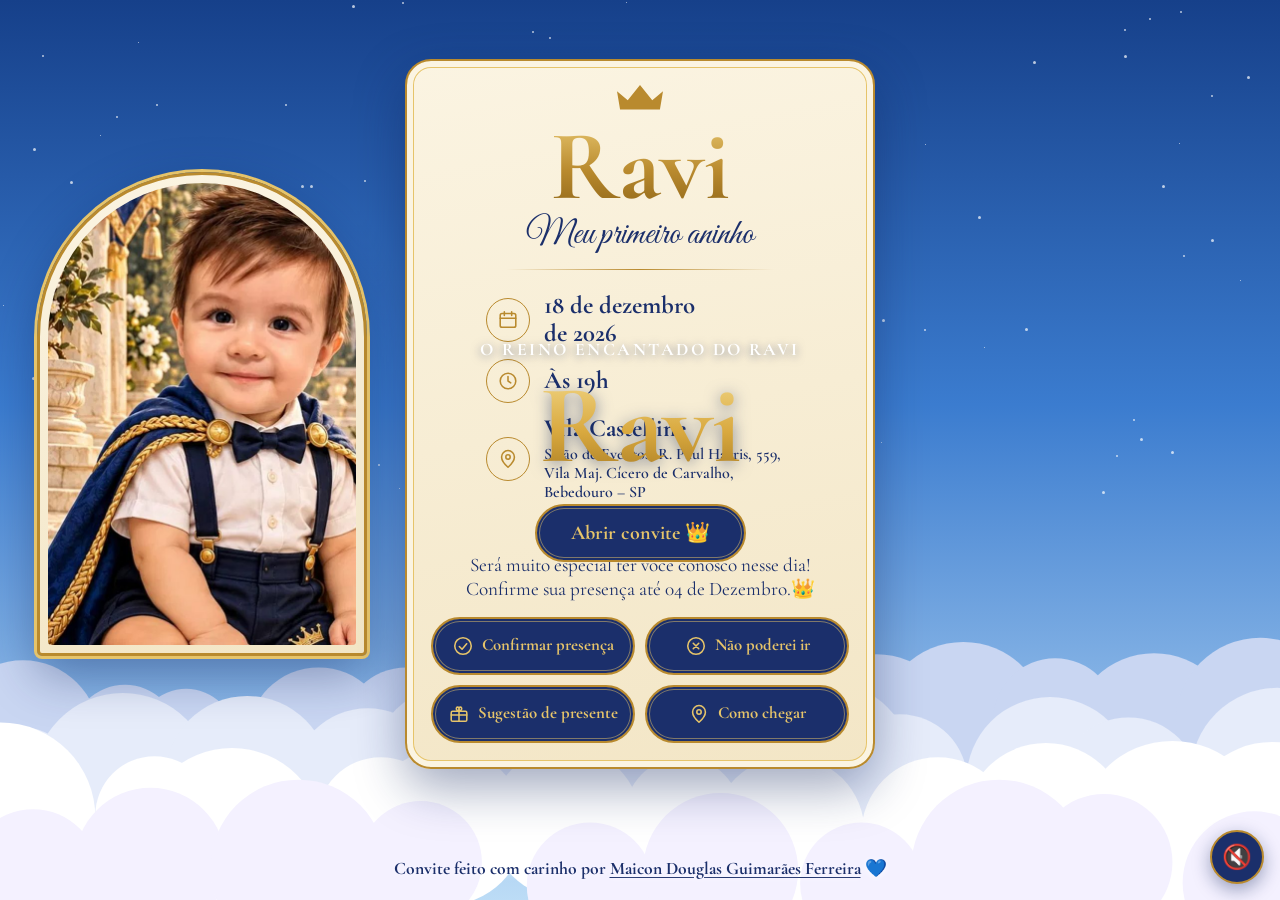
<file: index.html>
<!doctype html>
<html lang="pt-BR">
<head>
<meta charset="utf-8">
<meta name="viewport" content="width=device-width, initial-scale=1, viewport-fit=cover">
<title>Ravi faz 1 aninho – Convite</title>
<link rel="preconnect" href="https://fonts.googleapis.com">
<link href="https://fonts.googleapis.com/css2?family=Cormorant+Garamond:wght@500;600;700&family=Great+Vibes&display=swap" rel="stylesheet">
<link rel="stylesheet" href="css/style.css">
</head>
<body>
<div class="stage" aria-hidden="true">
  <div id="stars"></div>
  <div class="castle">
    <svg viewBox="0 -90 600 400" xmlns="http://www.w3.org/2000/svg">
      <path d="M40 310Q300 225 560 310Z" fill="#78a868"/>
      <line x1="120" y1="212" x2="480" y2="212" stroke="#fbfbf7" stroke-width="10" stroke-dasharray="11 7"/>
      <rect x="120" y="217" width="360" height="75" fill="#fbfbf7"/>
      <rect x="120" y="217" width="360" height="75" fill="#d9e1f1" opacity=".35"/>
      <!-- torres laterais -->
      <rect x="150" y="165" width="32" height="130" fill="#fbfbf7"/><rect x="172" y="165" width="10" height="130" fill="#d9e1f1"/>
      <rect x="418" y="165" width="32" height="130" fill="#fbfbf7"/><rect x="440" y="165" width="10" height="130" fill="#d9e1f1"/>
      <polygon points="144,167 166,100 188,167" fill="#1f3a8a"/><polygon points="166,100 188,167 166,167" fill="#15296b"/>
      <polygon points="412,167 434,100 456,167" fill="#1f3a8a"/><polygon points="434,100 456,167 434,167" fill="#15296b"/>
      <rect x="205" y="120" width="40" height="175" fill="#fbfbf7"/><rect x="235" y="120" width="10" height="175" fill="#d9e1f1"/>
      <rect x="355" y="120" width="40" height="175" fill="#fbfbf7"/><rect x="385" y="120" width="10" height="175" fill="#d9e1f1"/>
      <polygon points="198,122 225,40 252,122" fill="#1f3a8a"/><polygon points="225,40 252,122 225,122" fill="#15296b"/>
      <polygon points="348,122 375,40 402,122" fill="#1f3a8a"/><polygon points="375,40 402,122 375,122" fill="#15296b"/>
      <!-- corpo central -->
      <rect x="240" y="165" width="120" height="130" fill="#fbfbf7"/><rect x="340" y="165" width="20" height="130" fill="#d9e1f1"/>
      <polygon points="232,168 300,118 368,168" fill="#1f3a8a" stroke="#e6c46a" stroke-width="3" stroke-linejoin="round"/>
      <rect x="245" y="95" width="18" height="75" fill="#fbfbf7"/><rect x="337" y="95" width="18" height="75" fill="#fbfbf7"/><rect x="347" y="95" width="8" height="75" fill="#d9e1f1"/>
      <polygon points="241,97 254,64 267,97" fill="#1f3a8a"/><polygon points="333,97 346,64 359,97" fill="#1f3a8a"/>
      <!-- torre principal -->
      <rect x="268" y="55" width="64" height="240" fill="#fbfbf7"/><rect x="318" y="55" width="14" height="240" fill="#d9e1f1"/>
      <polygon points="258,58 300,-48 342,58" fill="#1f3a8a"/><polygon points="300,-48 342,58 300,58" fill="#15296b"/>
      <path d="M270 20Q300 30 330 20M264 38Q300 50 336 38" stroke="#e6c46a" stroke-width="2.5" fill="none"/>
      <rect x="256" y="55" width="88" height="7" rx="3" fill="#e6c46a"/>
      <!-- janelas -->
      <g fill="#1b2f6b" stroke="#e6c46a" stroke-width="2">
        <rect x="295" y="78" width="10" height="20" rx="5"/><rect x="295" y="115" width="10" height="20" rx="5"/>
        <circle cx="300" cy="185" r="12"/>
        <rect x="251" y="190" width="9" height="18" rx="4.5"/><rect x="341" y="190" width="9" height="18" rx="4.5"/>
        <rect x="221" y="150" width="8" height="16" rx="4"/><rect x="221" y="205" width="8" height="16" rx="4"/>
        <rect x="371" y="150" width="8" height="16" rx="4"/><rect x="371" y="205" width="8" height="16" rx="4"/>
        <rect x="162" y="190" width="8" height="16" rx="4"/><rect x="430" y="190" width="8" height="16" rx="4"/>
      </g>
      <path d="M282 292V258a18 18 0 0 1 36 0V292Z" fill="#1b2f6b" stroke="#e6c46a" stroke-width="3"/>
      <g fill="#e8edf7"><rect x="268" y="292" width="64" height="7"/><rect x="262" y="299" width="76" height="7"/><rect x="256" y="306" width="88" height="7"/></g>
      <!-- bandeiras -->
      <g stroke="#e6c46a" stroke-width="2.5"><path d="M300 -48V-76M225 40V16M375 40V16M166 100V78M434 100V78"/></g>
      <g fill="#e6c46a">
        <polygon class="flag" points="300,-76 328,-67 300,-58"/>
        <polygon class="flag" points="225,16 247,23 225,30"/>
        <polygon class="flag" points="375,16 397,23 375,30"/>
        <polygon class="flag" points="166,78 184,84 166,90"/>
        <polygon class="flag" points="434,78 452,84 434,90"/>
      </g>
    </svg>
  </div>
  <svg class="clouds" id="clouds" viewBox="0 0 1440 300" preserveAspectRatio="xMidYMax slice"></svg>
</div>

<main>
  <div class="photo"><img alt="Ravi vestido de pequeno príncipe, com capa azul e detalhes dourados" src="img/ravi.jpg"></div>

  <section class="card" id="convite" aria-label="Convite">
    <div class="view" id="v-convite">
      <svg class="crown" viewBox="0 0 60 36" fill="#b98a2e" aria-hidden="true"><path d="M4 32 0 8l14 12L30 0l16 20L60 8l-4 24Z"/></svg>
      <h1 class="name">Ravi</h1>
      <p class="script">Meu primeiro aninho</p>
      <div class="rule"></div>
      <ul class="info">
        <li><span class="ic"><svg viewBox="0 0 24 24"><rect x="3.5" y="5" width="17" height="15" rx="2"/><path d="M3.5 10h17M8 3v4M16 3v4"/></svg></span>18 de dezembro<br>de 2026</li>
        <li><span class="ic"><svg viewBox="0 0 24 24"><circle cx="12" cy="12" r="8.5"/><path d="M12 7v5l3 2"/></svg></span>Às 19h</li>
        <li><span class="ic"><svg viewBox="0 0 24 24"><path d="M12 21s-7-6.2-7-11.2A7 7 0 0 1 19 9.8C19 14.8 12 21 12 21Z"/><circle cx="12" cy="9.8" r="2.4"/></svg></span><span>Vila Castelline<small>Salão de Eventos, R. Paul Harris, 559, Vila Maj. Cícero de Carvalho, Bebedouro – SP</small></span></li>
      </ul>
      <p class="count" id="count"></p>
      <p class="note">Será muito especial ter você conosco nesse dia!<br>Confirme sua presença até 04 de Dezembro.👑</p>
      <div class="grid">
        <button class="btn" type="button" data-rsvp="yes"><svg viewBox="0 0 24 24"><circle cx="12" cy="12" r="9"/><path d="m8 12.5 3 3 5-6"/></svg>Confirmar presença</button>
        <button class="btn" type="button" data-rsvp="no"><svg viewBox="0 0 24 24"><circle cx="12" cy="12" r="9"/><path d="m9 9 6 6M15 9l-6 6"/></svg>Não poderei ir</button>
        <a class="btn" href="#presente"><svg viewBox="0 0 24 24"><rect x="3.5" y="9" width="17" height="11" rx="1.5"/><path d="M12 9v11M3.5 13h17M12 9C9 9 8 4.5 10.5 4.5S12 9 12 9Zm0 0c3 0 4-4.5 1.5-4.5S12 9 12 9Z"/></svg>Sugestão de presente</a>
        <a class="btn" href="https://www.google.com/maps/search/?api=1&amp;query=Vila%20Castelline%20Sal%C3%A3o%20de%20Eventos%20R.%20Paul%20Harris%2C%20559%20-%20Vila%20Maj.%20Cicero%20de%20Carvalho%2C%20Bebedouro%20-%20SP%2C%2014702-016%2C%20Brazil" target="_blank" rel="noopener"><svg viewBox="0 0 24 24"><path d="M12 21s-7-6.2-7-11.2A7 7 0 0 1 19 9.8C19 14.8 12 21 12 21Z"/><circle cx="12" cy="9.8" r="2.4"/></svg>Como chegar</a>
      </div>
    </div>

    <div class="view" id="v-presente" hidden>
      <p class="eyebrow">SUGESTÃO DE PRESENTE</p>
      <h2 class="script" style="font-size:2.6rem;margin-top:6px">Para o pequeno príncipe</h2>
      <div class="rule"></div>
      <ul class="gifts">
        <li><b>Roupa</b>Tamanho nº 2.</li>
        <li><b>Sapato</b>Número 20-21.</li>
        <li><b>Livros</b>Livros de pano ou cartonados, com histórias para ler junto.</li>
        <li><b>Brinquedos</b>Adoro brinquedos!Brinquedos musicais, interativos, educativos e montessorianos, caixas de ferramentas, fazendinhas, carrinhos e brinquedos de montar e explorar.</li>
      </ul>
      <a class="btn" href="#convite" style="width:100%">Voltar ao convite</a>
    </div>
  </section>
</main>

<footer class="creditos">Convite feito com carinho por <a href="https://www.instagram.com/dev.maicondouglas/" target="_blank" rel="noopener">Maicon Douglas Guimarães Ferreira</a> 💙</footer>

<dialog id="dlg" aria-labelledby="dt">
  <h2 id="dt"></h2>
  <p id="dp"></p>
  <label for="nm">Seu nome</label>
  <input id="nm" type="text" autocomplete="name" placeholder="Nome e sobrenome">
  <div id="gw"><label for="gs">Quantas pessoas vão com você?</label>
  <input id="gs" type="number" min="1" max="10" value="1" inputmode="numeric"></div>
  <div class="row">
    <a class="btn" id="send" href="#" target="_blank" rel="noopener">Enviar pelo WhatsApp</a>
    <button class="link" type="button" id="close">Fechar</button>
  </div>
</dialog>
<div id="entrada" class="entrada">
  <p class="entrada-t">O REINO ENCANTADO DO RAVI</p>
  <h2 class="entrada-n">Ravi</h2>
  <button id="abrir" class="btn" type="button">Abrir convite 👑</button>
</div>

<audio id="musica" src="audio/O_Ravi_Fazer_Um_Ano.mp3" loop preload="auto"></audio>
<button id="som" class="som" type="button" aria-label="Ligar música">🔇</button>
<script src="js/script.js"></script>
</body>
</html>
</file>
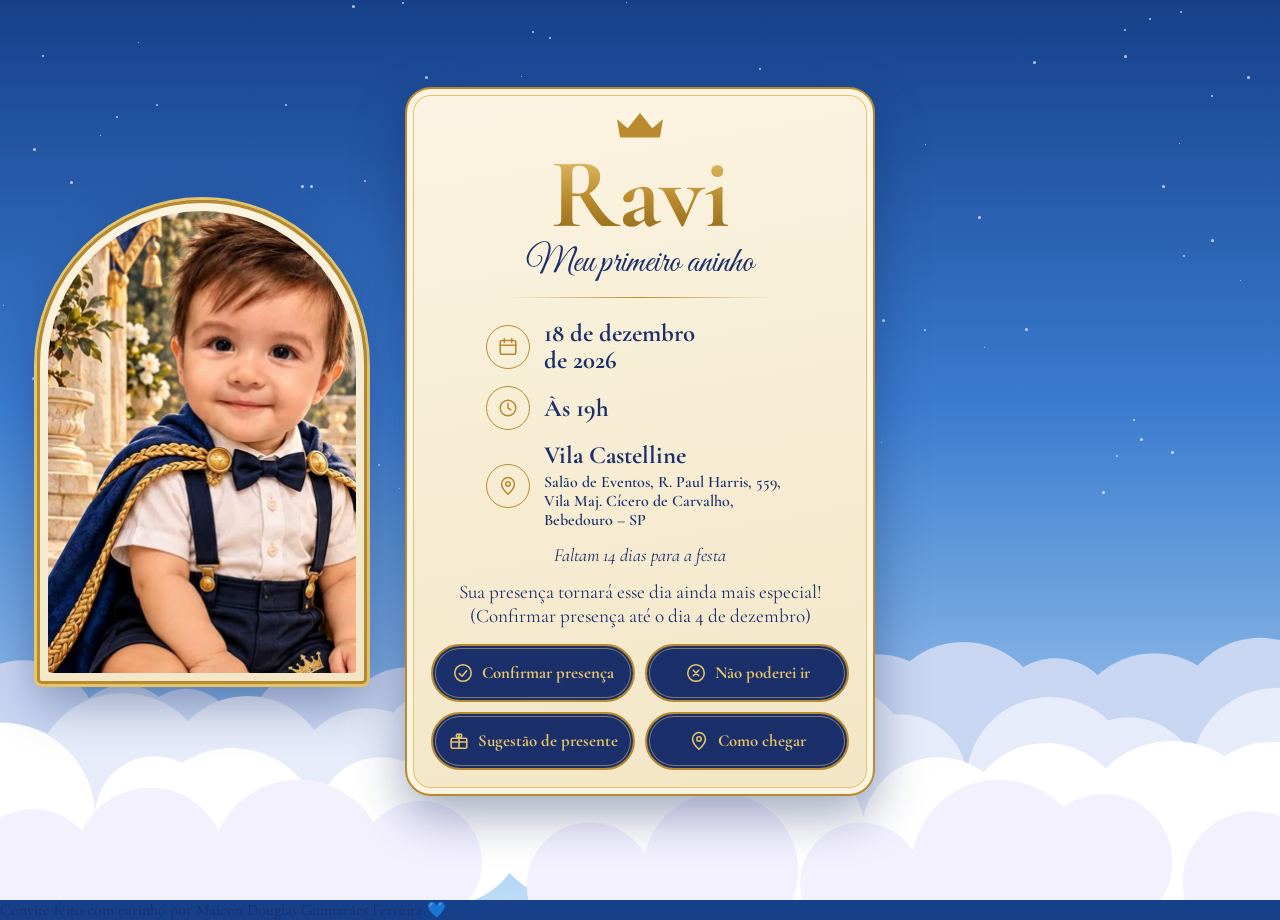
<file: convite-ravi/index.html>
<!doctype html>
<html lang="pt-BR">
<head>
<meta charset="utf-8">
<meta name="viewport" content="width=device-width, initial-scale=1, viewport-fit=cover">
<title>Ravi faz 1 aninho – Convite</title>
<link rel="preconnect" href="https://fonts.googleapis.com">
<link href="https://fonts.googleapis.com/css2?family=Cormorant+Garamond:wght@500;600;700&family=Great+Vibes&display=swap" rel="stylesheet">
<link rel="stylesheet" href="css/style.css">
</head>
<body>
<div class="stage" aria-hidden="true">
  <div id="stars"></div>
  <div class="castle">
    <svg viewBox="0 -90 600 400" xmlns="http://www.w3.org/2000/svg">
      <path d="M40 310Q300 225 560 310Z" fill="#78a868"/>
      <line x1="120" y1="212" x2="480" y2="212" stroke="#fbfbf7" stroke-width="10" stroke-dasharray="11 7"/>
      <rect x="120" y="217" width="360" height="75" fill="#fbfbf7"/>
      <rect x="120" y="217" width="360" height="75" fill="#d9e1f1" opacity=".35"/>
      <!-- torres laterais -->
      <rect x="150" y="165" width="32" height="130" fill="#fbfbf7"/><rect x="172" y="165" width="10" height="130" fill="#d9e1f1"/>
      <rect x="418" y="165" width="32" height="130" fill="#fbfbf7"/><rect x="440" y="165" width="10" height="130" fill="#d9e1f1"/>
      <polygon points="144,167 166,100 188,167" fill="#1f3a8a"/><polygon points="166,100 188,167 166,167" fill="#15296b"/>
      <polygon points="412,167 434,100 456,167" fill="#1f3a8a"/><polygon points="434,100 456,167 434,167" fill="#15296b"/>
      <rect x="205" y="120" width="40" height="175" fill="#fbfbf7"/><rect x="235" y="120" width="10" height="175" fill="#d9e1f1"/>
      <rect x="355" y="120" width="40" height="175" fill="#fbfbf7"/><rect x="385" y="120" width="10" height="175" fill="#d9e1f1"/>
      <polygon points="198,122 225,40 252,122" fill="#1f3a8a"/><polygon points="225,40 252,122 225,122" fill="#15296b"/>
      <polygon points="348,122 375,40 402,122" fill="#1f3a8a"/><polygon points="375,40 402,122 375,122" fill="#15296b"/>
      <!-- corpo central -->
      <rect x="240" y="165" width="120" height="130" fill="#fbfbf7"/><rect x="340" y="165" width="20" height="130" fill="#d9e1f1"/>
      <polygon points="232,168 300,118 368,168" fill="#1f3a8a" stroke="#e6c46a" stroke-width="3" stroke-linejoin="round"/>
      <rect x="245" y="95" width="18" height="75" fill="#fbfbf7"/><rect x="337" y="95" width="18" height="75" fill="#fbfbf7"/><rect x="347" y="95" width="8" height="75" fill="#d9e1f1"/>
      <polygon points="241,97 254,64 267,97" fill="#1f3a8a"/><polygon points="333,97 346,64 359,97" fill="#1f3a8a"/>
      <!-- torre principal -->
      <rect x="268" y="55" width="64" height="240" fill="#fbfbf7"/><rect x="318" y="55" width="14" height="240" fill="#d9e1f1"/>
      <polygon points="258,58 300,-48 342,58" fill="#1f3a8a"/><polygon points="300,-48 342,58 300,58" fill="#15296b"/>
      <path d="M270 20Q300 30 330 20M264 38Q300 50 336 38" stroke="#e6c46a" stroke-width="2.5" fill="none"/>
      <rect x="256" y="55" width="88" height="7" rx="3" fill="#e6c46a"/>
      <!-- janelas -->
      <g fill="#1b2f6b" stroke="#e6c46a" stroke-width="2">
        <rect x="295" y="78" width="10" height="20" rx="5"/><rect x="295" y="115" width="10" height="20" rx="5"/>
        <circle cx="300" cy="185" r="12"/>
        <rect x="251" y="190" width="9" height="18" rx="4.5"/><rect x="341" y="190" width="9" height="18" rx="4.5"/>
        <rect x="221" y="150" width="8" height="16" rx="4"/><rect x="221" y="205" width="8" height="16" rx="4"/>
        <rect x="371" y="150" width="8" height="16" rx="4"/><rect x="371" y="205" width="8" height="16" rx="4"/>
        <rect x="162" y="190" width="8" height="16" rx="4"/><rect x="430" y="190" width="8" height="16" rx="4"/>
      </g>
      <path d="M282 292V258a18 18 0 0 1 36 0V292Z" fill="#1b2f6b" stroke="#e6c46a" stroke-width="3"/>
      <g fill="#e8edf7"><rect x="268" y="292" width="64" height="7"/><rect x="262" y="299" width="76" height="7"/><rect x="256" y="306" width="88" height="7"/></g>
      <!-- bandeiras -->
      <g stroke="#e6c46a" stroke-width="2.5"><path d="M300 -48V-76M225 40V16M375 40V16M166 100V78M434 100V78"/></g>
      <g fill="#e6c46a">
        <polygon class="flag" points="300,-76 328,-67 300,-58"/>
        <polygon class="flag" points="225,16 247,23 225,30"/>
        <polygon class="flag" points="375,16 397,23 375,30"/>
        <polygon class="flag" points="166,78 184,84 166,90"/>
        <polygon class="flag" points="434,78 452,84 434,90"/>
      </g>
    </svg>
  </div>
  <svg class="clouds" id="clouds" viewBox="0 0 1440 300" preserveAspectRatio="xMidYMax slice"></svg>
</div>

<main>
  <div class="photo"><img alt="Ravi vestido de pequeno príncipe, com capa azul e detalhes dourados" src="img/ravi.jpg"></div>

  <section class="card" id="convite" aria-label="Convite">
    <div class="view" id="v-convite">
      <svg class="crown" viewBox="0 0 60 36" fill="#b98a2e" aria-hidden="true"><path d="M4 32 0 8l14 12L30 0l16 20L60 8l-4 24Z"/></svg>
      <h1 class="name">Ravi</h1>
      <p class="script">Meu primeiro aninho</p>
      <div class="rule"></div>
      <ul class="info">
        <li><span class="ic"><svg viewBox="0 0 24 24"><rect x="3.5" y="5" width="17" height="15" rx="2"/><path d="M3.5 10h17M8 3v4M16 3v4"/></svg></span>18 de dezembro<br>de 2026</li>
        <li><span class="ic"><svg viewBox="0 0 24 24"><circle cx="12" cy="12" r="8.5"/><path d="M12 7v5l3 2"/></svg></span>Às 19h</li>
        <li><span class="ic"><svg viewBox="0 0 24 24"><path d="M12 21s-7-6.2-7-11.2A7 7 0 0 1 19 9.8C19 14.8 12 21 12 21Z"/><circle cx="12" cy="9.8" r="2.4"/></svg></span><span>Vila Castelline<small>Salão de Eventos, R. Paul Harris, 559, Vila Maj. Cícero de Carvalho, Bebedouro – SP</small></span></li>
      </ul>
      <p class="count" id="count"></p>
      <p class="note">Sua presença tornará esse dia ainda mais especial! (Confirmar presença até o dia 4 de dezembro)</p>
      <div class="grid">
        <button class="btn" type="button" data-rsvp="yes"><svg viewBox="0 0 24 24"><circle cx="12" cy="12" r="9"/><path d="m8 12.5 3 3 5-6"/></svg>Confirmar presença</button>
        <button class="btn" type="button" data-rsvp="no"><svg viewBox="0 0 24 24"><circle cx="12" cy="12" r="9"/><path d="m9 9 6 6M15 9l-6 6"/></svg>Não poderei ir</button>
        <a class="btn" href="#presente"><svg viewBox="0 0 24 24"><rect x="3.5" y="9" width="17" height="11" rx="1.5"/><path d="M12 9v11M3.5 13h17M12 9C9 9 8 4.5 10.5 4.5S12 9 12 9Zm0 0c3 0 4-4.5 1.5-4.5S12 9 12 9Z"/></svg>Sugestão de presente</a>
        <a class="btn" href="https://www.google.com/maps/search/?api=1&amp;query=Vila%20Castelline%20Sal%C3%A3o%20de%20Eventos%20R.%20Paul%20Harris%2C%20559%20-%20Vila%20Maj.%20Cicero%20de%20Carvalho%2C%20Bebedouro%20-%20SP%2C%2014702-016%2C%20Brazil" target="_blank" rel="noopener"><svg viewBox="0 0 24 24"><path d="M12 21s-7-6.2-7-11.2A7 7 0 0 1 19 9.8C19 14.8 12 21 12 21Z"/><circle cx="12" cy="9.8" r="2.4"/></svg>Como chegar</a>
      </div>
    </div>

    <div class="view" id="v-presente" hidden>
      <p class="eyebrow">SUGESTÃO DE PRESENTE</p>
      <h2 class="script" style="font-size:2.6rem;margin-top:6px">Para o pequeno príncipe</h2>
      <div class="rule"></div>
      <ul class="gifts">
        <li><b>Roupinhas</b>Tamanho 2.</li>
        <li><b>Fraldas</b>Tamanhos G e XG.</li>
        <li><b>Livros</b>Livros de pano ou cartonados, com histórias para ler junto.</li>
        <li><b>Brinquedos</b>De encaixe, empilhar e explorar.</li>
      </ul>
      <a class="btn" href="#convite" style="width:100%">Voltar ao convite</a>
    </div>
  </section>
</main>

<footer class="creditos">Convite feito com carinho por Maicon Douglas Guimarães Ferreira 💙</footer>

<dialog id="dlg" aria-labelledby="dt">
  <h2 id="dt"></h2>
  <p id="dp"></p>
  <label for="nm">Seu nome</label>
  <input id="nm" type="text" autocomplete="name" placeholder="Nome e sobrenome">
  <div id="gw"><label for="gs">Quantas pessoas vão com você?</label>
  <input id="gs" type="number" min="1" max="10" value="1" inputmode="numeric"></div>
  <div class="row">
    <a class="btn" id="send" href="#" target="_blank" rel="noopener">Enviar pelo WhatsApp</a>
    <button class="link" type="button" id="close">Fechar</button>
  </div>
</dialog>

<script src="js/script.js"></script>
</body>
</html>
</file>
<file: css/style.css>
/* ORDEM DA ANIMAÇÃO: nuvens (0s) -> castelo sobe (1.6s) -> foto e convite aparecem (4.6s).
   Para mudar o ritmo, ajuste os tempos em .castle, .photo e .card. */
:root{
  --sky-top:#16408a; --sky-mid:#3b7ccf; --sky-bot:#bcdcf6; --navy:#1b2f6b; --gold:#b98a2e; --gold-l:#e6c46a;
  --paper:#fbf4e2; --paper-2:#f3e6c6; --ink:#1b2f6b;
  box-sizing:border-box; padding-top:env(safe-area-inset-top,0px); padding-bottom:env(safe-area-inset-bottom,0px);
}
@media (prefers-color-scheme:dark){:root:not([data-theme="light"]){--sky-top:#12346f; --sky-mid:#2f68b5; --paper:#f6edd6; --paper-2:#ecdcb4}}
:root[data-theme="dark"]{--sky-top:#12346f; --sky-mid:#2f68b5; --paper:#f6edd6; --paper-2:#ecdcb4}
html{scroll-padding-top:env(safe-area-inset-top,0px)}
*{box-sizing:border-box}
html,body{margin:0;min-height:100%}
body{font-family:"Cormorant Garamond",Georgia,serif;color:var(--ink);background:var(--sky-top);overflow-x:hidden}
.stage{position:fixed;inset:0;background:linear-gradient(180deg,var(--sky-top) 0%,var(--sky-mid) 45%,var(--sky-bot) 100%);overflow:hidden;z-index:0}
.star{position:absolute;border-radius:50%;background:#fff;opacity:.7}
.star.t{animation:tw 3.5s ease-in-out infinite}
@keyframes tw{50%{opacity:.15}}
.drift{position:absolute;left:-220px;width:150px;height:38px;border-radius:40px;background:#fff;opacity:.8;animation:drift linear infinite}
.drift::before,.drift::after{content:"";position:absolute;background:#fff;border-radius:50%}
.drift::before{width:62px;height:62px;left:22px;top:-30px}
.drift::after{width:80px;height:80px;left:62px;top:-42px}
@keyframes drift{to{transform:translateX(calc(100vw + 440px))}}
.castle{position:absolute;left:50%;bottom:9vh;width:min(780px,130vw);transform:translate(-50%,0);animation:rise 2.8s cubic-bezier(.2,.8,.2,1) 1.6s both}
.castle svg{display:block;width:100%;height:auto;overflow:visible}
@keyframes rise{from{transform:translate(-50%,120%)}to{transform:translate(-50%,0)}}
.flag{transform-box:fill-box;transform-origin:left center;animation:wave 2.4s ease-in-out infinite}
@keyframes wave{50%{transform:skewY(7deg) scaleX(.88)}}
.clouds{position:absolute;left:0;bottom:0;width:100%;height:34vh;min-height:200px}
main{position:relative;z-index:1;min-height:100svh;padding:32px 20px 48px;display:grid;grid-template-columns:1fr minmax(0,470px) 1fr;align-items:center;gap:clamp(20px,3vw,48px)}
.photo{justify-self:end;width:min(330px,72vw);aspect-ratio:3/4.4;padding:8px;border:3px solid var(--gold);border-radius:999px 999px 30px 30px;background:linear-gradient(170deg,var(--paper),var(--paper-2));box-shadow:0 0 0 3px var(--gold-l),0 18px 50px rgba(15,35,90,.4);opacity:0;animation:appear 1.2s ease 4.6s forwards}
.photo img{display:block;width:100%;height:100%;object-fit:cover;object-position:50% 12%;border-radius:999px 999px 22px 22px}
.card{justify-self:center;width:min(470px,100%);background:linear-gradient(170deg,var(--paper),var(--paper-2));border:2px solid var(--gold);border-radius:26px;padding:30px 24px 24px;text-align:center;box-shadow:inset 0 0 0 6px var(--paper),inset 0 0 0 7px var(--gold-l),0 18px 50px rgba(15,35,90,.4);opacity:0;animation:appear 1.2s ease 4.6s forwards}
@keyframes appear{from{opacity:0;transform:scale(.82)}to{opacity:1;transform:scale(1)}}
.crown{width:46px;height:auto;margin:-6px auto 6px;display:block}
.eyebrow{font-size:1.05rem;font-weight:700;letter-spacing:.14em;margin:0}
.name{font-size:clamp(4.2rem,20vw,6.2rem);line-height:.95;font-weight:700;margin:2px 0 0;background:linear-gradient(180deg,#e9c870,#b98a2e 55%,#8f6618);-webkit-background-clip:text;background-clip:text;color:transparent}
.script{font-family:"Great Vibes","Brush Script MT",cursive;font-size:2.2rem;margin:0 0 6px;color:var(--navy)}
.rule{height:1px;background:linear-gradient(90deg,transparent,var(--gold),transparent);margin:12px 18%}
.info{list-style:none;margin:10px auto 6px;padding:0;display:inline-flex;flex-direction:column;gap:12px;text-align:left}
.info li{display:flex;align-items:center;gap:14px;font-size:1.55rem;font-weight:700;line-height:1.1}
.info small{display:block;font-size:1rem;font-weight:600;line-height:1.2;margin-top:3px;max-width:250px}
.ic{flex:none;width:44px;height:44px;border:1.5px solid var(--gold);border-radius:50%;display:grid;place-items:center}
.ic svg{width:22px;height:22px;stroke:var(--gold);fill:none;stroke-width:1.7;stroke-linecap:round;stroke-linejoin:round}
.count{font-size:1.15rem;margin:8px 0 0;font-style:italic}
.note{font-size:1.2rem;margin:14px 0 16px}
.grid{display:grid;grid-template-columns:1fr 1fr;gap:10px}
.btn{display:flex;align-items:center;justify-content:center;gap:8px;min-height:58px;padding:8px 10px;border-radius:30px;border:2px solid var(--gold);background:var(--navy);color:var(--gold-l);font:700 1.05rem/1.1 "Cormorant Garamond",Georgia,serif;text-decoration:none;cursor:pointer;box-shadow:inset 0 0 0 2px var(--navy),inset 0 0 0 3px rgba(230,196,106,.5)}
.btn svg{width:22px;height:22px;flex:none;stroke:var(--gold-l);fill:none;stroke-width:1.7;stroke-linecap:round;stroke-linejoin:round}
.btn:hover{background:#243c85}
.btn:focus-visible,input:focus-visible{outline:3px solid var(--gold-l);outline-offset:3px}
.view[hidden]{display:none}
.gifts{list-style:none;margin:14px 0 18px;padding:0;text-align:left;display:grid;gap:10px}
.gifts li{padding:12px 14px;border:1px solid var(--gold-l);border-radius:14px;background:rgba(255,255,255,.45);font-size:1.2rem;line-height:1.25}
.gifts b{display:block;font-size:1.3rem}
dialog{border:2px solid var(--gold);border-radius:22px;background:var(--paper);color:var(--ink);padding:24px 22px;width:min(400px,92vw);font-family:inherit;text-align:center}
dialog::backdrop{background:rgba(15,30,70,.55)}
dialog h2{margin:0 0 4px;font-size:1.9rem}
dialog p{margin:0 0 14px;font-size:1.15rem}
label{display:block;text-align:left;font-weight:700;font-size:1.1rem;margin:10px 0 4px}
input{width:100%;font:600 1.2rem "Cormorant Garamond",Georgia,serif;padding:10px 12px;border:1.5px solid var(--gold);border-radius:12px;background:#fff;color:var(--ink)}
.row{display:grid;gap:8px;margin-top:16px}
.link{background:none;border:0;color:var(--navy);font:600 1.1rem "Cormorant Garamond",Georgia,serif;text-decoration:underline;cursor:pointer;padding:8px}
@media (max-width:980px){main{display:flex;flex-direction:column;align-items:center;padding-top:28px}.photo{width:min(250px,64vw)}}
@media (max-width:380px){.grid{grid-template-columns:1fr}.info li{font-size:1.35rem}}
@media (prefers-reduced-motion:reduce){.castle,.card,.photo,.drift,.flag,.star{animation:none!important}.drift{display:none}.card,.photo{opacity:1}}
/* tela de entrada */
.entrada{position:fixed;inset:0;z-index:10;display:flex;flex-direction:column;align-items:center;justify-content:center;gap:10px;text-align:center;padding:24px;transition:opacity .8s ease,visibility .8s}
.entrada-t{margin:0;font-weight:700;letter-spacing:.14em;font-size:1.1rem;color:#fff;text-shadow:0 2px 10px rgba(15,35,90,.6)}
.entrada-n{margin:0 0 12px;font-size:clamp(4.5rem,24vw,7rem);line-height:1;font-weight:700;background:linear-gradient(180deg,#f3d98a,#d9a93f 55%,#a77a22);-webkit-background-clip:text;background-clip:text;color:transparent;filter:drop-shadow(0 3px 8px rgba(15,35,90,.5))}
.entrada .btn{padding:14px 34px;font-size:1.25rem}
body.aberto .entrada{opacity:0;visibility:hidden;pointer-events:none}
body:not(.aberto) .castle,body:not(.aberto) .photo,body:not(.aberto) .card,body:not(.aberto) .flag{animation-play-state:paused}

/* botão de som */
.som{position:fixed;right:16px;bottom:calc(16px + env(safe-area-inset-bottom,0px));z-index:5;width:54px;height:54px;border-radius:50%;border:2px solid var(--gold);background:var(--navy);color:var(--gold-l);font-size:1.5rem;cursor:pointer;box-shadow:0 6px 18px rgba(15,35,90,.4)}
.som:focus-visible{outline:3px solid var(--gold-l);outline-offset:3px}
/* FUNDO PRÓPRIO (opcional): coloque sua imagem em img/fundo.jpg e tire os comentários abaixo.
.stage{background:url("../img/fundo.jpg") center/cover no-repeat}
*/
/* créditos */
main{min-height:calc(100svh - 56px)}
.creditos{position:relative;z-index:1;text-align:center;padding:14px 16px calc(14px + env(safe-area-inset-bottom,0px));font-size:1.1rem;font-weight:700;color:var(--navy);text-shadow:0 1px 6px rgba(255,255,255,.9)}
.creditos a{color:var(--navy);text-decoration:underline;text-underline-offset:3px}
.creditos a:hover{color:#243c85}
</file>
<file: convite-ravi/css/style.css>
/* ORDEM DA ANIMAÇÃO: nuvens (0s) -> castelo sobe (1.6s) -> foto e convite aparecem (4.6s).
   Para mudar o ritmo, ajuste os tempos em .castle, .photo e .card. */
:root{
  --sky-top:#16408a; --sky-mid:#3b7ccf; --sky-bot:#bcdcf6; --navy:#1b2f6b; --gold:#b98a2e; --gold-l:#e6c46a;
  --paper:#fbf4e2; --paper-2:#f3e6c6; --ink:#1b2f6b;
  box-sizing:border-box; padding-top:env(safe-area-inset-top,0px); padding-bottom:env(safe-area-inset-bottom,0px);
}
@media (prefers-color-scheme:dark){:root:not([data-theme="light"]){--sky-top:#12346f; --sky-mid:#2f68b5; --paper:#f6edd6; --paper-2:#ecdcb4}}
:root[data-theme="dark"]{--sky-top:#12346f; --sky-mid:#2f68b5; --paper:#f6edd6; --paper-2:#ecdcb4}
html{scroll-padding-top:env(safe-area-inset-top,0px)}
*{box-sizing:border-box}
html,body{margin:0;min-height:100%}
body{font-family:"Cormorant Garamond",Georgia,serif;color:var(--ink);background:var(--sky-top);overflow-x:hidden}
.stage{position:fixed;inset:0;background:linear-gradient(180deg,var(--sky-top) 0%,var(--sky-mid) 45%,var(--sky-bot) 100%);overflow:hidden;z-index:0}
.star{position:absolute;border-radius:50%;background:#fff;opacity:.7}
.star.t{animation:tw 3.5s ease-in-out infinite}
@keyframes tw{50%{opacity:.15}}
.drift{position:absolute;left:-220px;width:150px;height:38px;border-radius:40px;background:#fff;opacity:.8;animation:drift linear infinite}
.drift::before,.drift::after{content:"";position:absolute;background:#fff;border-radius:50%}
.drift::before{width:62px;height:62px;left:22px;top:-30px}
.drift::after{width:80px;height:80px;left:62px;top:-42px}
@keyframes drift{to{transform:translateX(calc(100vw + 440px))}}
.castle{position:absolute;left:50%;bottom:9vh;width:min(780px,130vw);transform:translate(-50%,0);animation:rise 2.8s cubic-bezier(.2,.8,.2,1) 1.6s both}
.castle svg{display:block;width:100%;height:auto;overflow:visible}
@keyframes rise{from{transform:translate(-50%,120%)}to{transform:translate(-50%,0)}}
.flag{transform-box:fill-box;transform-origin:left center;animation:wave 2.4s ease-in-out infinite}
@keyframes wave{50%{transform:skewY(7deg) scaleX(.88)}}
.clouds{position:absolute;left:0;bottom:0;width:100%;height:34vh;min-height:200px}
main{position:relative;z-index:1;min-height:100svh;padding:32px 20px 48px;display:grid;grid-template-columns:1fr minmax(0,470px) 1fr;align-items:center;gap:clamp(20px,3vw,48px)}
.photo{justify-self:end;width:min(330px,72vw);aspect-ratio:3/4.4;padding:8px;border:3px solid var(--gold);border-radius:999px 999px 30px 30px;background:linear-gradient(170deg,var(--paper),var(--paper-2));box-shadow:0 0 0 3px var(--gold-l),0 18px 50px rgba(15,35,90,.4);opacity:0;animation:appear 1.2s ease 4.6s forwards}
.photo img{display:block;width:100%;height:100%;object-fit:cover;object-position:50% 12%;border-radius:999px 999px 22px 22px}
.card{justify-self:center;width:min(470px,100%);background:linear-gradient(170deg,var(--paper),var(--paper-2));border:2px solid var(--gold);border-radius:26px;padding:30px 24px 24px;text-align:center;box-shadow:inset 0 0 0 6px var(--paper),inset 0 0 0 7px var(--gold-l),0 18px 50px rgba(15,35,90,.4);opacity:0;animation:appear 1.2s ease 4.6s forwards}
@keyframes appear{from{opacity:0;transform:scale(.82)}to{opacity:1;transform:scale(1)}}
.crown{width:46px;height:auto;margin:-6px auto 6px;display:block}
.eyebrow{font-size:1.05rem;font-weight:700;letter-spacing:.14em;margin:0}
.name{font-size:clamp(4.2rem,20vw,6.2rem);line-height:.95;font-weight:700;margin:2px 0 0;background:linear-gradient(180deg,#e9c870,#b98a2e 55%,#8f6618);-webkit-background-clip:text;background-clip:text;color:transparent}
.script{font-family:"Great Vibes","Brush Script MT",cursive;font-size:2.2rem;margin:0 0 6px;color:var(--navy)}
.rule{height:1px;background:linear-gradient(90deg,transparent,var(--gold),transparent);margin:12px 18%}
.info{list-style:none;margin:10px auto 6px;padding:0;display:inline-flex;flex-direction:column;gap:12px;text-align:left}
.info li{display:flex;align-items:center;gap:14px;font-size:1.55rem;font-weight:700;line-height:1.1}
.info small{display:block;font-size:1rem;font-weight:600;line-height:1.2;margin-top:3px;max-width:250px}
.ic{flex:none;width:44px;height:44px;border:1.5px solid var(--gold);border-radius:50%;display:grid;place-items:center}
.ic svg{width:22px;height:22px;stroke:var(--gold);fill:none;stroke-width:1.7;stroke-linecap:round;stroke-linejoin:round}
.count{font-size:1.15rem;margin:8px 0 0;font-style:italic}
.note{font-size:1.2rem;margin:14px 0 16px}
.grid{display:grid;grid-template-columns:1fr 1fr;gap:10px}
.btn{display:flex;align-items:center;justify-content:center;gap:8px;min-height:58px;padding:8px 10px;border-radius:30px;border:2px solid var(--gold);background:var(--navy);color:var(--gold-l);font:700 1.05rem/1.1 "Cormorant Garamond",Georgia,serif;text-decoration:none;cursor:pointer;box-shadow:inset 0 0 0 2px var(--navy),inset 0 0 0 3px rgba(230,196,106,.5)}
.btn svg{width:22px;height:22px;flex:none;stroke:var(--gold-l);fill:none;stroke-width:1.7;stroke-linecap:round;stroke-linejoin:round}
.btn:hover{background:#243c85}
.btn:focus-visible,input:focus-visible{outline:3px solid var(--gold-l);outline-offset:3px}
.view[hidden]{display:none}
.gifts{list-style:none;margin:14px 0 18px;padding:0;text-align:left;display:grid;gap:10px}
.gifts li{padding:12px 14px;border:1px solid var(--gold-l);border-radius:14px;background:rgba(255,255,255,.45);font-size:1.2rem;line-height:1.25}
.gifts b{display:block;font-size:1.3rem}
dialog{border:2px solid var(--gold);border-radius:22px;background:var(--paper);color:var(--ink);padding:24px 22px;width:min(400px,92vw);font-family:inherit;text-align:center}
dialog::backdrop{background:rgba(15,30,70,.55)}
dialog h2{margin:0 0 4px;font-size:1.9rem}
dialog p{margin:0 0 14px;font-size:1.15rem}
label{display:block;text-align:left;font-weight:700;font-size:1.1rem;margin:10px 0 4px}
input{width:100%;font:600 1.2rem "Cormorant Garamond",Georgia,serif;padding:10px 12px;border:1.5px solid var(--gold);border-radius:12px;background:#fff;color:var(--ink)}
.row{display:grid;gap:8px;margin-top:16px}
.link{background:none;border:0;color:var(--navy);font:600 1.1rem "Cormorant Garamond",Georgia,serif;text-decoration:underline;cursor:pointer;padding:8px}
@media (max-width:980px){main{display:flex;flex-direction:column;align-items:center;padding-top:28px}.photo{width:min(250px,64vw)}}
@media (max-width:380px){.grid{grid-template-columns:1fr}.info li{font-size:1.35rem}}
@media (prefers-reduced-motion:reduce){.castle,.card,.photo,.drift,.flag,.star{animation:none!important}.drift{display:none}.card,.photo{opacity:1}}

/* FUNDO PRÓPRIO (opcional): coloque sua imagem em img/fundo.jpg e tire os comentários abaixo.
.stage{background:url("../img/fundo.jpg") center/cover no-repeat}
*/
</file>
